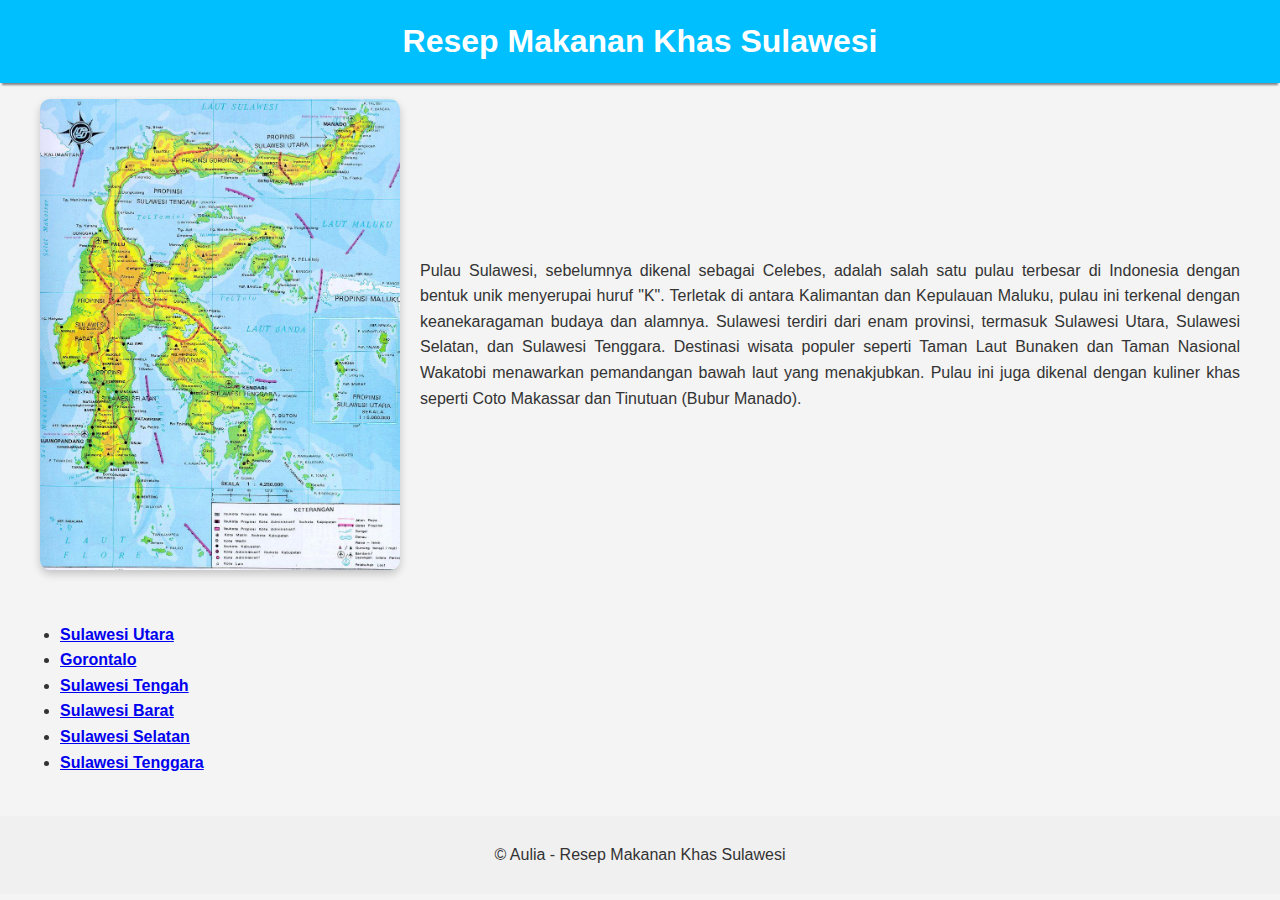
<file: index.html>
<!DOCTYPE html>
<html lang="en">
<head>
  <meta charset="UTF-8">
  <meta name="viewport" content="width=device-width, initial-scale=1.0">
  <title>Resep Makanan Khas Sulawesi</title>
  <link rel="stylesheet" href="style.css">
</head>
<body>
  <header>
    <h1>Resep Makanan Khas Sulawesi</h1>
  </header>

  <figure>
    <div style="display: flex; align-items: center;">
      <img src="Peta_Sulawesi.jpg" alt="Peta Sulawesi" width="30%" height="30%">
      <div class="description">
        <p>Pulau Sulawesi, sebelumnya dikenal sebagai Celebes, adalah salah satu pulau terbesar di Indonesia dengan bentuk unik menyerupai huruf "K". Terletak di antara Kalimantan dan Kepulauan Maluku, pulau ini terkenal dengan keanekaragaman budaya dan alamnya. Sulawesi terdiri dari enam provinsi, termasuk Sulawesi Utara, Sulawesi Selatan, dan Sulawesi Tenggara. Destinasi wisata populer seperti Taman Laut Bunaken dan Taman Nasional Wakatobi menawarkan pemandangan bawah laut yang menakjubkan. Pulau ini juga dikenal dengan kuliner khas seperti Coto Makassar dan Tinutuan (Bubur Manado).</p>
      </div>
  </figure>

  <main>
    <ul>
      <b>
        <li><a href="Sulawesi Utara.html">Sulawesi Utara</a></li>
        <li><a href="Gorontalo.html">Gorontalo</a></li>
        <li><a href="Sulawesi Tengah.html">Sulawesi Tengah</a></li>
        <li><a href="Sulawesi Barat.html">Sulawesi Barat</a></li>
        <li><a href="Sulawesi Selatan.html">Sulawesi Selatan</a></li>
        <li><a href="Sulawesi Tenggara.html">Sulawesi Tenggara</a></li>
      </b>
    </ul>
  </main>

  <footer>
    <p>&copy; Aulia - Resep Makanan Khas Sulawesi</p>
  </footer>
</body>
</html>
</file>
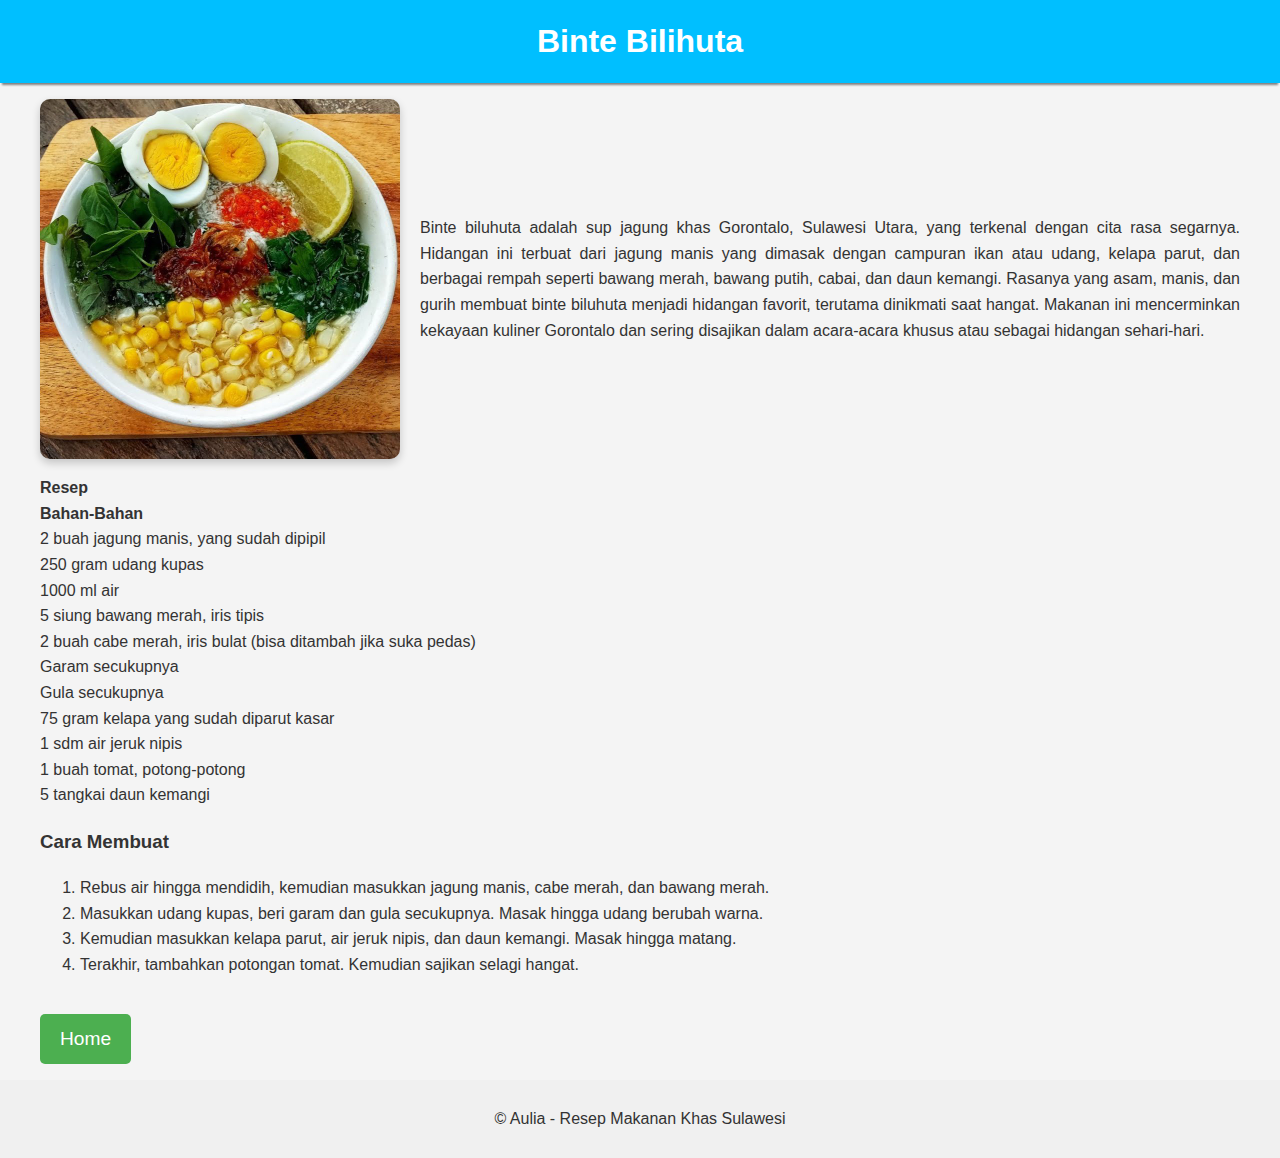
<file: Binte Bilihuta.html>
<!DOCTYPE html>
<html lang="en">
<head>
  <meta charset="UTF-8">
  <meta name="viewport" content="width=device-width, initial-scale=1.0">
  <title>Binte Bilihuta</title>
  <link rel="stylesheet" href="style.css">
</head>
<body>
  <header>
    <h1>Binte Bilihuta</h1>
  </header>
  <figure>
    <div style="display: flex; align-items: center;">
      <img src="Binte Bilihuta.jpg" width="30%" height="30%">
      <div class="description">
        <p>Binte biluhuta adalah sup jagung khas Gorontalo, Sulawesi Utara, yang terkenal dengan cita rasa segarnya. Hidangan ini terbuat dari jagung manis yang dimasak dengan campuran ikan atau udang, kelapa parut, dan berbagai rempah seperti bawang merah, bawang putih, cabai, dan daun kemangi. Rasanya yang asam, manis, dan gurih membuat binte biluhuta menjadi hidangan favorit, terutama dinikmati saat hangat. Makanan ini mencerminkan kekayaan kuliner Gorontalo dan sering disajikan dalam acara-acara khusus atau sebagai hidangan sehari-hari.</p>
      </div>
    </div>
  </figure>
  <figure>
    <b>Resep</b>
    <br>
    <b>Bahan-Bahan</b>
    <br>
    2 buah jagung manis, yang sudah dipipil
    <br>
    250 gram udang kupas
    <br>
    1000 ml air
    <br>
    5 siung bawang merah, iris tipis
    <br>
    2 buah cabe merah, iris bulat (bisa ditambah jika suka pedas)
    <br>
    Garam secukupnya
    <br>
    Gula secukupnya
    <br>
    75 gram kelapa yang sudah diparut kasar
    <br>
    1 sdm air jeruk nipis
    <br>
    1 buah tomat, potong-potong
    <br>
    5 tangkai daun kemangi
    <br>
    <h3>Cara Membuat</h3>
    <ol type="1">
      <div class="description">
        <li>Rebus air hingga mendidih, kemudian masukkan jagung manis, cabe merah, dan bawang merah.</li>
        <li>Masukkan udang kupas, beri garam dan gula secukupnya. Masak hingga udang berubah warna.</li>
        <li>Kemudian masukkan kelapa parut, air jeruk nipis, dan daun kemangi. Masak hingga matang.</li>
        <li>Terakhir, tambahkan potongan tomat. Kemudian sajikan selagi hangat.</li>
      </div>
    </ol>
      <a class="link-button" href="Index.html">Home</a>
</figure>
  <footer>
    <p>&copy; Aulia - Resep Makanan Khas Sulawesi</p>
  </footer>
</body>
</html>
</file>
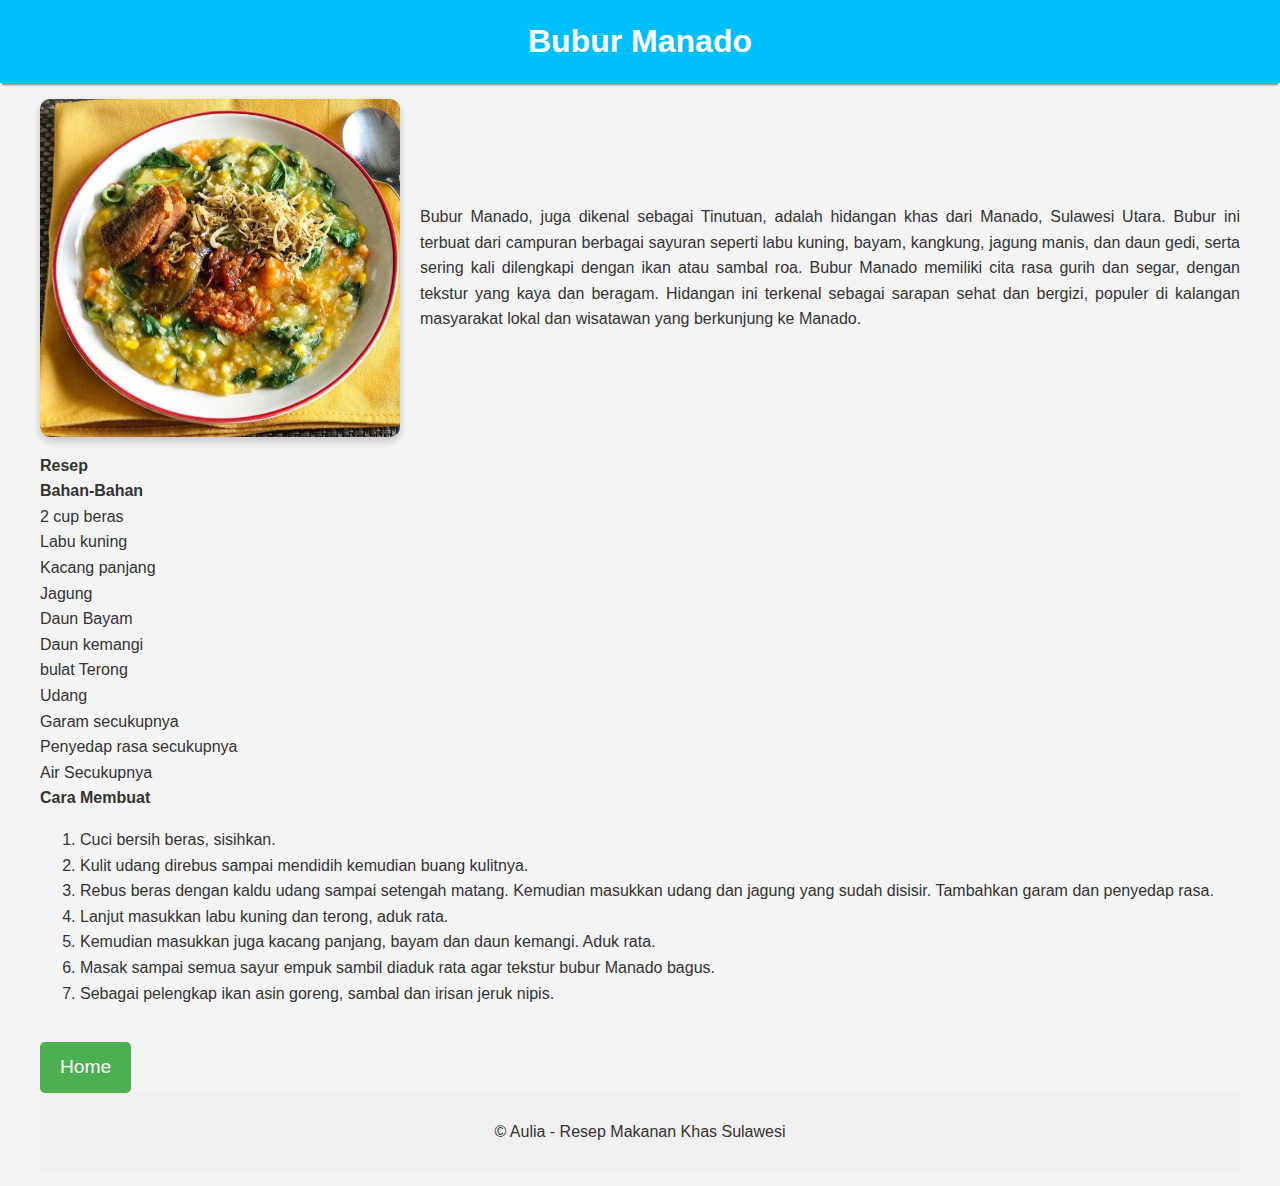
<file: Bubur manado.html>
<!DOCTYPE html>
<html lang="en">
<head>
  <meta charset="UTF-8">
  <meta name="viewport" content="width=device-width, initial-scale=1.0">
  <title>Bubur Manado</title>
  <link rel="stylesheet" href="style.css">
</head>
<body>
  <header>
    <h1>Bubur Manado</h1>
  </header>
  <figure>
    <div style="display: flex; align-items: center;">
      <img src="Bubur Manado.jpeg" width="30%" height="30%">
      <div class="description">
        <p>Bubur Manado, juga dikenal sebagai Tinutuan, adalah hidangan khas dari Manado, Sulawesi Utara. Bubur ini terbuat dari campuran berbagai sayuran seperti labu kuning, bayam, kangkung, jagung manis, dan daun gedi, serta sering kali dilengkapi dengan ikan atau sambal roa. Bubur Manado memiliki cita rasa gurih dan segar, dengan tekstur yang kaya dan beragam. Hidangan ini terkenal sebagai sarapan sehat dan bergizi, populer di kalangan masyarakat lokal dan wisatawan yang berkunjung ke Manado.</p>
      </div>
    </div>
  </figure>
  <figure>
    <b> Resep <br>
    Bahan-Bahan </b> <br>
    2 cup beras <br>
    Labu kuning <br>
    Kacang panjang <br>
    Jagung <br>
    Daun Bayam <br>
    Daun kemangi <br>
    bulat Terong <br>
    Udang <br>
    Garam secukupnya <br>
    Penyedap rasa secukupnya <br>
    Air Secukupnya <br>
    <b> Cara Membuat </b>
    <ol type="1">
      <div class="description">
        <li> Cuci bersih beras, sisihkan. </li> 
        <li> Kulit udang direbus sampai mendidih kemudian buang kulitnya.  </li>
        <li> Rebus beras dengan kaldu udang sampai setengah matang. Kemudian masukkan udang dan jagung yang sudah disisir. Tambahkan garam dan penyedap rasa. </li>
        <li> Lanjut masukkan labu kuning dan terong, aduk rata. </li>
        <li> Kemudian masukkan juga kacang panjang, bayam dan daun kemangi. Aduk rata. </li>
        <li> Masak sampai semua sayur empuk sambil diaduk rata agar tekstur bubur Manado bagus. </li>
        <li> Sebagai pelengkap ikan asin goreng, sambal dan irisan jeruk nipis. </li>
      </div>
    </ol>
    <div>
      <a class="link-button" href="Index.html"> Home </a>
      <footer>
        <p>&copy; Aulia - Resep Makanan Khas Sulawesi</p>
      </footer>
    </div>
  </figure>
</body>
</html>
</file>
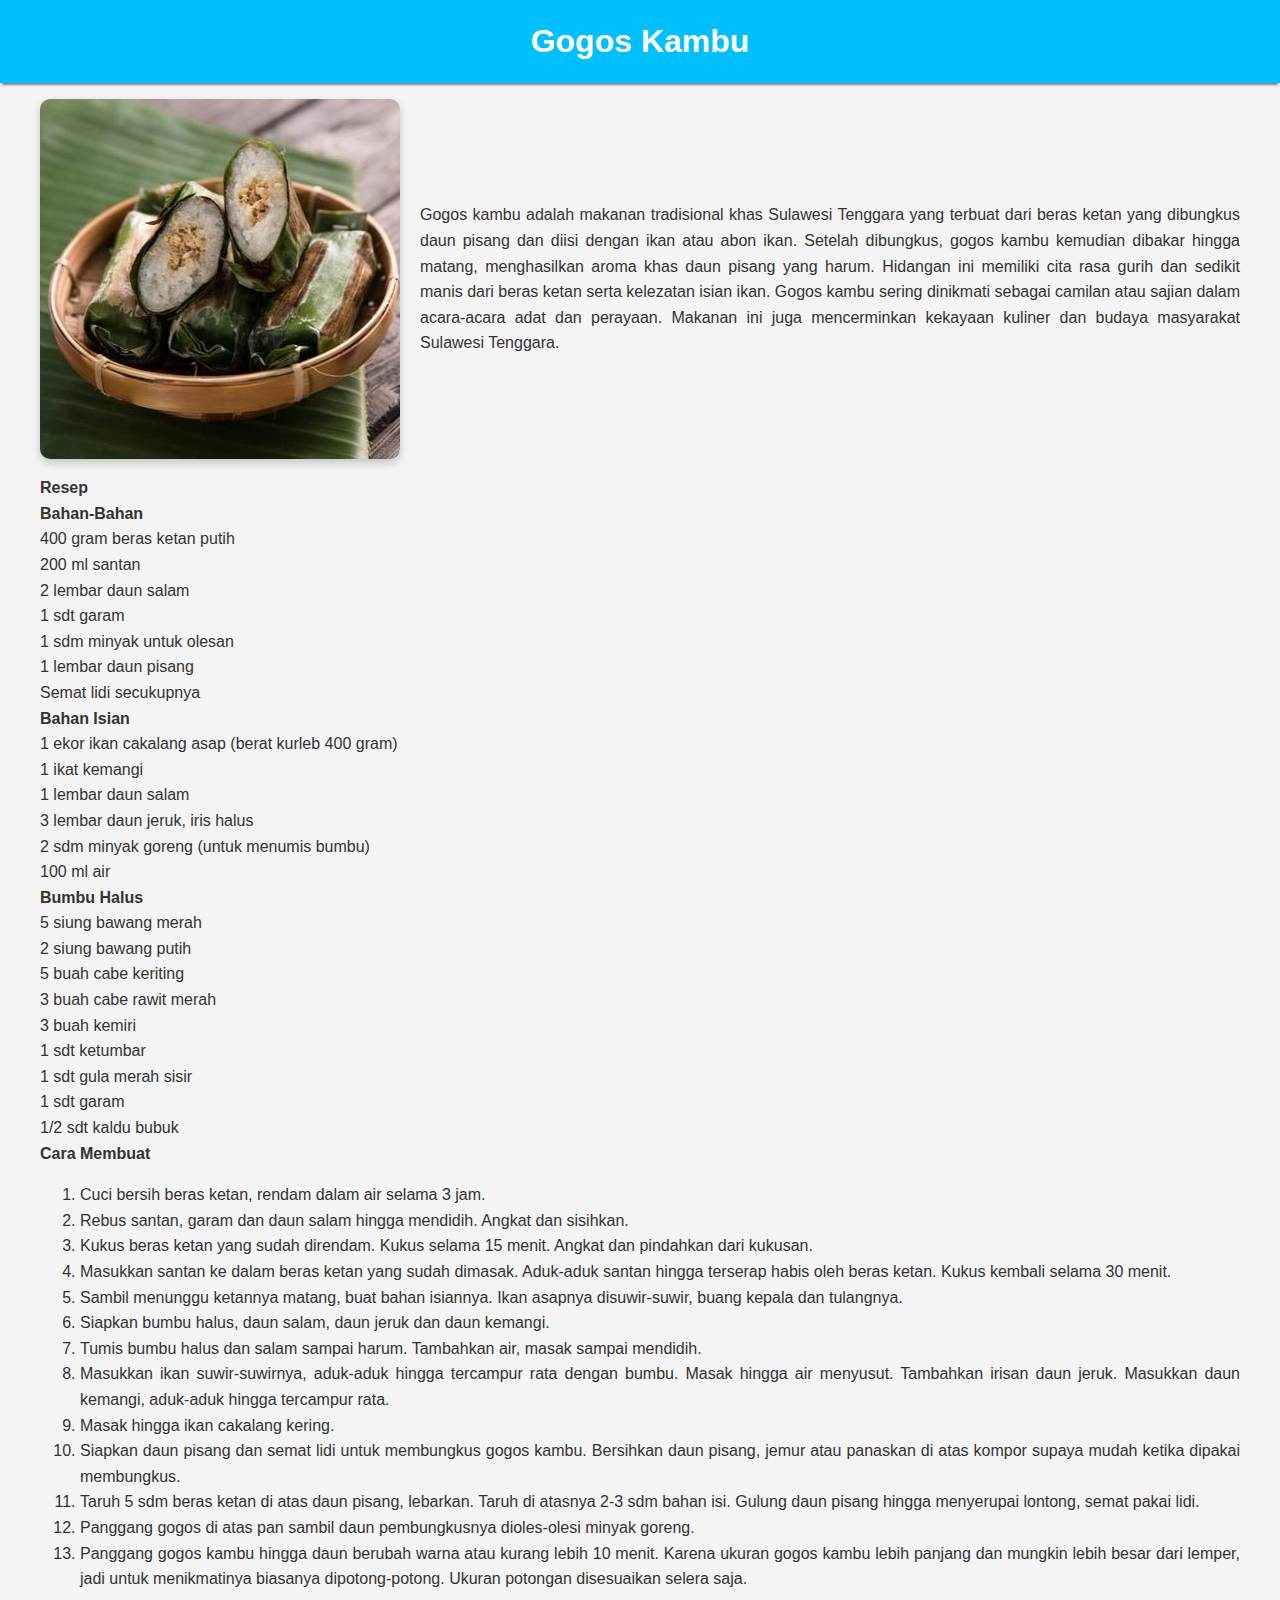
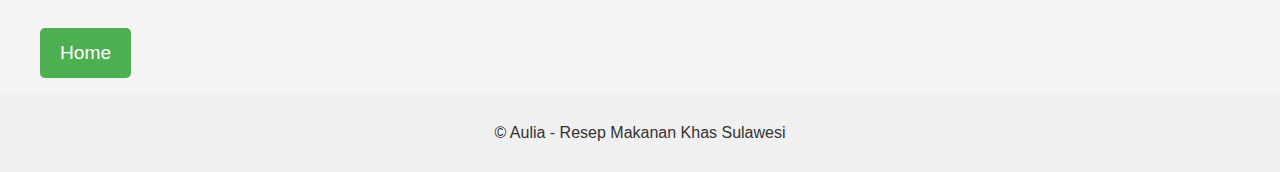
<file: Gogos Kambu.html>
<!DOCTYPE html>
<html lang="en">
<head>
  <meta charset="UTF-8">
  <meta name="viewport" content="width=device-width, initial-scale=1.0">
  <title>Gogos Kambu</title>
  <link rel="stylesheet" href="style.css">
</head>
<body>
  <header>
    <h1>Gogos Kambu</h1>
  </header>
  <figure>
    <div style="display: flex; align-items: center;">
      <img src="Gogos Kambu.jpg" width="30%" height="30%">
      <div class="description">
        <p>Gogos kambu adalah makanan tradisional khas Sulawesi Tenggara yang terbuat dari beras ketan yang dibungkus daun pisang dan diisi dengan ikan atau abon ikan. Setelah dibungkus, gogos kambu kemudian dibakar hingga matang, menghasilkan aroma khas daun pisang yang harum. Hidangan ini memiliki cita rasa gurih dan sedikit manis dari beras ketan serta kelezatan isian ikan. Gogos kambu sering dinikmati sebagai camilan atau sajian dalam acara-acara adat dan perayaan. Makanan ini juga mencerminkan kekayaan kuliner dan budaya masyarakat Sulawesi Tenggara.</p>
      </div>
    </div>
  </figure>
  <figure>
    <b>Resep<br>
    Bahan-Bahan</b><br>
    400 gram beras ketan putih<br>
    200 ml santan<br>
    2 lembar daun salam<br>
    1 sdt garam<br>
    1 sdm minyak untuk olesan<br>
    1 lembar daun pisang<br>
    Semat lidi secukupnya<br>
    <b>Bahan Isian</b><br>
    1 ekor ikan cakalang asap (berat kurleb 400 gram)<br>
    1 ikat kemangi<br>
    1 lembar daun salam<br>
    3 lembar daun jeruk, iris halus<br>
    2 sdm minyak goreng (untuk menumis bumbu)<br>
    100 ml air<br>
    <b>Bumbu Halus</b><br>
    5 siung bawang merah<br>
    2 siung bawang putih<br>
    5 buah cabe keriting<br>
    3 buah cabe rawit merah<br>
    3 buah kemiri<br>
    1 sdt ketumbar<br>
    1 sdt gula merah sisir<br>
    1 sdt garam<br>
    1/2 sdt kaldu bubuk<br>
    <b>Cara Membuat</b>
    <ol type="1">
      <div class="description">
        <li>Cuci bersih beras ketan, rendam dalam air selama 3 jam.</li>
        <li>Rebus santan, garam dan daun salam hingga mendidih. Angkat dan sisihkan.</li>
        <li>Kukus beras ketan yang sudah direndam. Kukus selama 15 menit. Angkat dan pindahkan dari kukusan.</li>
        <li>Masukkan santan ke dalam beras ketan yang sudah dimasak. Aduk-aduk santan hingga terserap habis oleh beras ketan. Kukus kembali selama 30 menit.</li>
        <li>Sambil menunggu ketannya matang, buat bahan isiannya. Ikan asapnya disuwir-suwir, buang kepala dan tulangnya.</li>
        <li>Siapkan bumbu halus, daun salam, daun jeruk dan daun kemangi.</li>
        <li>Tumis bumbu halus dan salam sampai harum. Tambahkan air, masak sampai mendidih.</li>
        <li>Masukkan ikan suwir-suwirnya, aduk-aduk hingga tercampur rata dengan bumbu. Masak hingga air menyusut. Tambahkan irisan daun jeruk. Masukkan daun kemangi, aduk-aduk hingga tercampur rata.</li>
        <li>Masak hingga ikan cakalang kering.</li>
        <li>Siapkan daun pisang dan semat lidi untuk membungkus gogos kambu. Bersihkan daun pisang, jemur atau panaskan di atas kompor supaya mudah ketika dipakai membungkus.</li>
        <li>Taruh 5 sdm beras ketan di atas daun pisang, lebarkan. Taruh di atasnya 2-3 sdm bahan isi. Gulung daun pisang hingga menyerupai lontong, semat pakai lidi.</li>
        <li>Panggang gogos di atas pan sambil daun pembungkusnya dioles-olesi minyak goreng.</li>
        <li>Panggang gogos kambu hingga daun berubah warna atau kurang lebih 10 menit. Karena ukuran gogos kambu lebih panjang dan mungkin lebih besar dari lemper, jadi untuk menikmatinya biasanya dipotong-potong. Ukuran potongan disesuaikan selera saja.</li>
      </div>
    </ol>
    <div>
      </figure>
      <figure>
      <a class="link-button" href="Index.html">Home</a>
      </figure>
      <footer>
        <p>&copy; Aulia - Resep Makanan Khas Sulawesi</p>
      </footer>
</body>
</html>
</file>
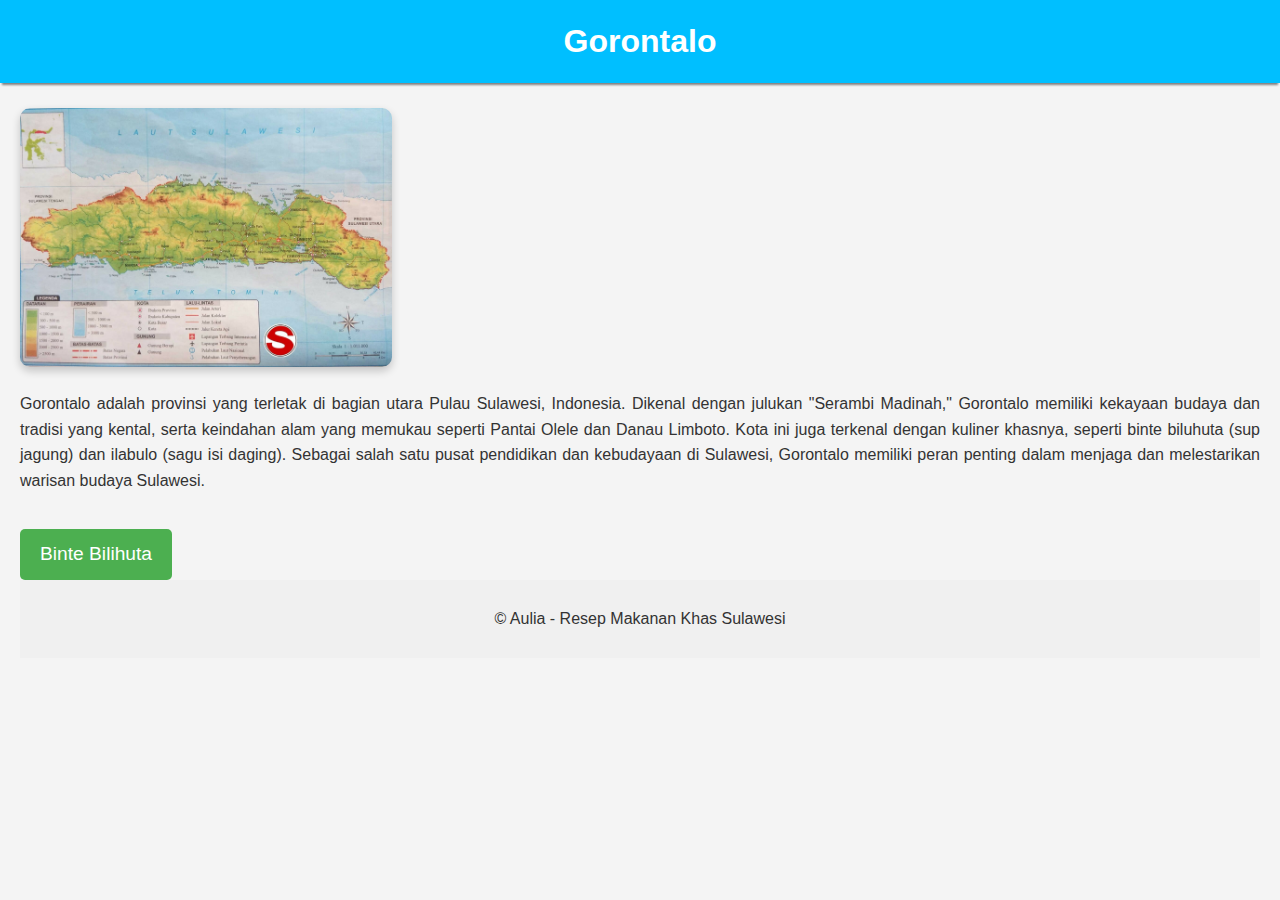
<file: Gorontalo.html>
<!DOCTYPE html>
<html lang="en">
<head>
  <meta charset="UTF-8">
  <meta name="viewport" content="width=device-width, initial-scale=1.0">
  <title>Gorontalo</title>
  <link rel="stylesheet" href="style.css">
</head>
<body>
  <header>
    <h1>Gorontalo</h1>
  </header>
  <main>
    <div class="content">
      <img src="Peta Gorontalo.jpg" width="30%" height="30%">
       <div class="description">
        <p>Gorontalo adalah provinsi yang terletak di bagian utara Pulau Sulawesi, Indonesia. Dikenal dengan julukan "Serambi Madinah," Gorontalo memiliki kekayaan budaya dan tradisi yang kental, serta keindahan alam yang memukau seperti Pantai Olele dan Danau Limboto. Kota ini juga terkenal dengan kuliner khasnya, seperti binte biluhuta (sup jagung) dan ilabulo (sagu isi daging). Sebagai salah satu pusat pendidikan dan kebudayaan di Sulawesi, Gorontalo memiliki peran penting dalam menjaga dan melestarikan warisan budaya Sulawesi.</p>
        <a class="link-button" href="Binte Bilihuta.html"> Binte Bilihuta</a>
      </div>
    <footer>
    <p>&copy; Aulia - Resep Makanan Khas Sulawesi</p>
  </footer>
  </main>
</body>
</html>
</file>
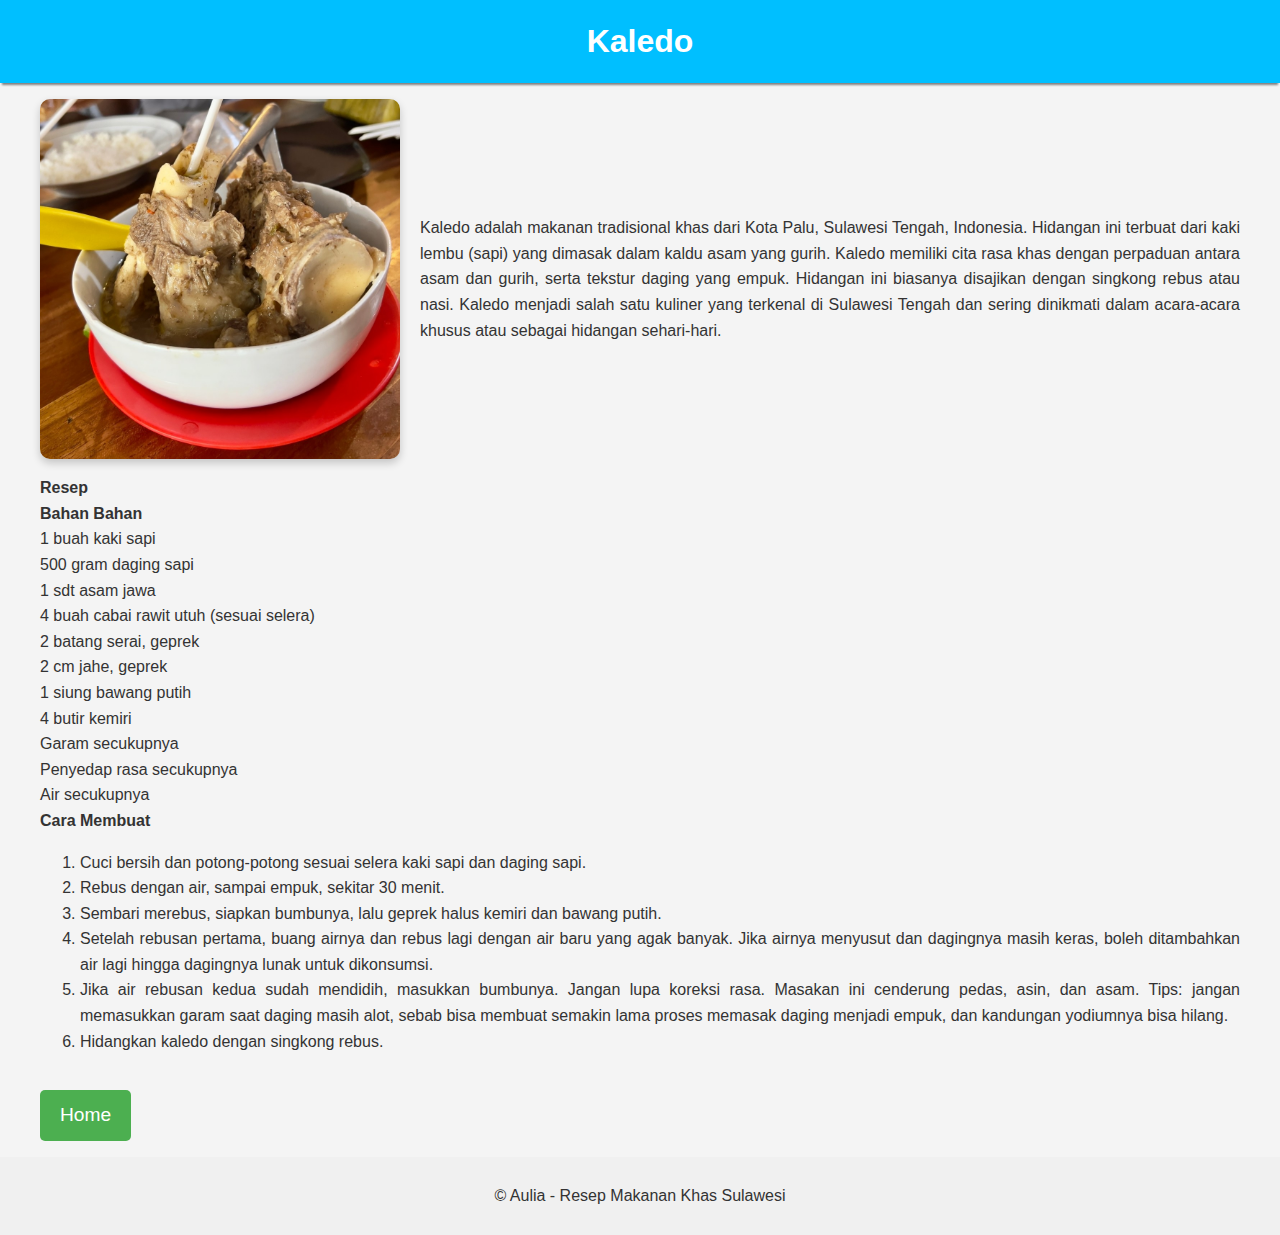
<file: Kaledo.html>
<!DOCTYPE html>
<html lang="en">
<head>
  <meta charset="UTF-8">
  <meta name="viewport" content="width=device-width, initial-scale=1.0">
  <title>Kaledo</title>
  <link rel="stylesheet" href="style.css">
</head>
<body>
  <header>
    <h1>Kaledo</h1>
  </header>
  <figure>
    <div style="display: flex; align-items: center;">
      <img src="Kaledo.jpg" width="30%" height="30%">
      <div class="description">
        <p>Kaledo adalah makanan tradisional khas dari Kota Palu, Sulawesi Tengah, Indonesia. Hidangan ini terbuat dari kaki lembu (sapi) yang dimasak dalam kaldu asam yang gurih. Kaledo memiliki cita rasa khas dengan perpaduan antara asam dan gurih, serta tekstur daging yang empuk. Hidangan ini biasanya disajikan dengan singkong rebus atau nasi. Kaledo menjadi salah satu kuliner yang terkenal di Sulawesi Tengah dan sering dinikmati dalam acara-acara khusus atau sebagai hidangan sehari-hari.</p>
      </div>
    </div>
  </figure>
  <figure>
    <b>Resep</b><br>
    <b>Bahan Bahan</b><br>
    1 buah kaki sapi<br>
    500 gram daging sapi<br>
    1 sdt asam jawa<br>
    4 buah cabai rawit utuh (sesuai selera)<br>
    2 batang serai, geprek<br>
    2 cm jahe, geprek<br>
    1 siung bawang putih<br>
    4 butir kemiri<br>
    Garam secukupnya<br>
    Penyedap rasa secukupnya<br>
    Air secukupnya<br>
    <b>Cara Membuat</b><br>
    <ol type="1">
      <div class="description">
        <li>Cuci bersih dan potong-potong sesuai selera kaki sapi dan daging sapi.</li>
        <li>Rebus dengan air, sampai empuk, sekitar 30 menit.</li>
        <li>Sembari merebus, siapkan bumbunya, lalu geprek halus kemiri dan bawang putih.</li>
        <li>Setelah rebusan pertama, buang airnya dan rebus lagi dengan air baru yang agak banyak. Jika airnya menyusut dan dagingnya masih keras, boleh ditambahkan air lagi hingga dagingnya lunak untuk dikonsumsi.</li>
        <li>Jika air rebusan kedua sudah mendidih, masukkan bumbunya. Jangan lupa koreksi rasa. Masakan ini cenderung pedas, asin, dan asam. Tips: jangan memasukkan garam saat daging masih alot, sebab bisa membuat semakin lama proses memasak daging menjadi empuk, dan kandungan yodiumnya bisa hilang.</li>
        <li>Hidangkan kaledo dengan singkong rebus.</li>
      </div>
    </ol>
    <a class="link-button" href="Index.html">Home</a>
</figure>
     <footer>
    <p>&copy; Aulia - Resep Makanan Khas Sulawesi</p>
  </footer>
</body>
</html>
</file>
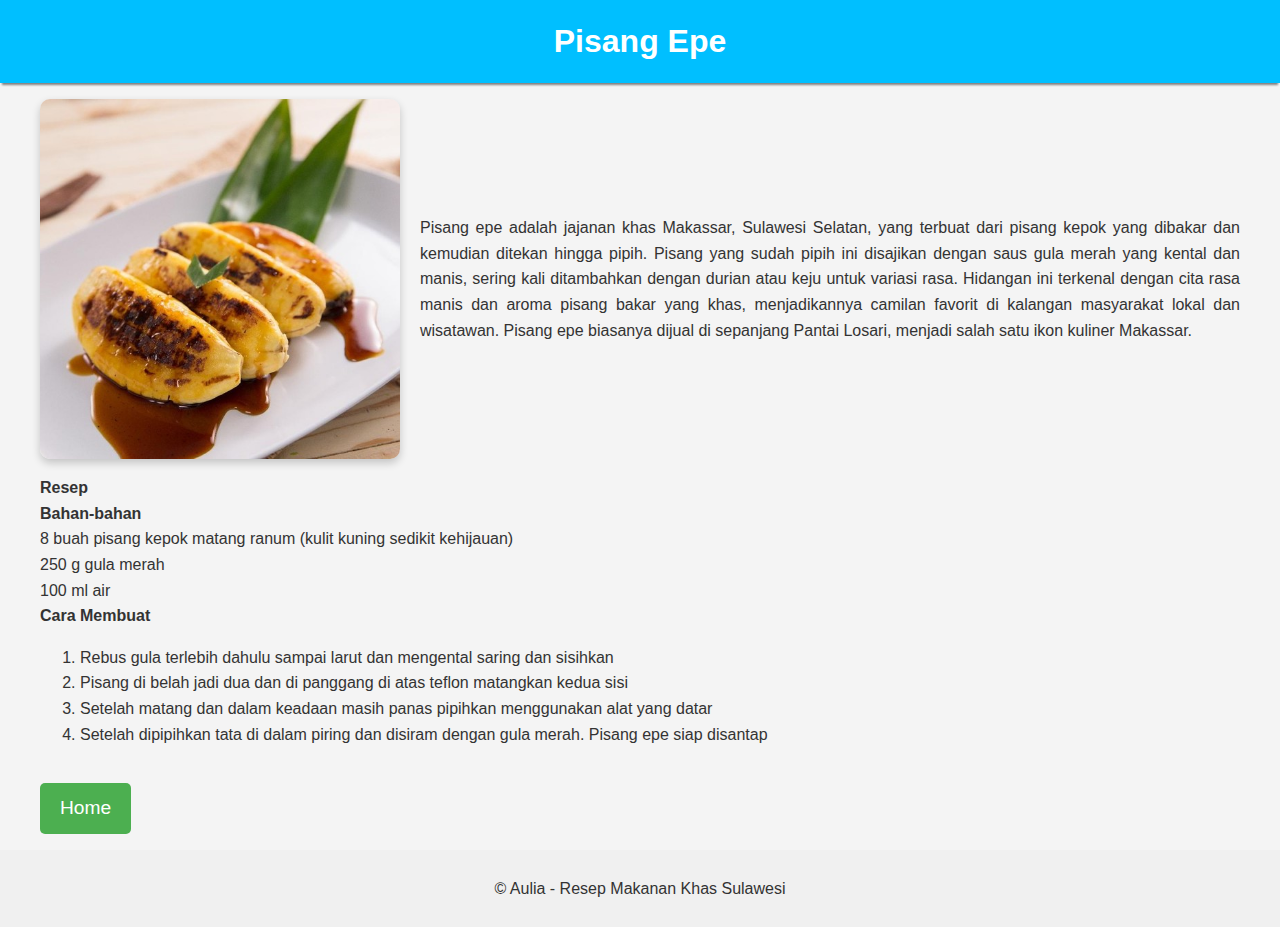
<file: Pisang Epe.html>
<!DOCTYPE html>
<html lang="en">
<head>
  <meta charset="UTF-8">
  <meta name="viewport" content="width=device-width, initial-scale=1.0">
  <title>Pisang Epe</title>
  <link rel="stylesheet" href="style.css">
</head>
<body>
  <header>
    <h1>Pisang Epe</h1>
  </header>
  <figure>
    <div style="display: flex; align-items: center;">
      <img src="Pisang Epe.jpeg" width="30%" height="30%">
      <div class="description">
        <p>Pisang epe adalah jajanan khas Makassar, Sulawesi Selatan, yang terbuat dari pisang kepok yang dibakar dan kemudian ditekan hingga pipih. Pisang yang sudah pipih ini disajikan dengan saus gula merah yang kental dan manis, sering kali ditambahkan dengan durian atau keju untuk variasi rasa. Hidangan ini terkenal dengan cita rasa manis dan aroma pisang bakar yang khas, menjadikannya camilan favorit di kalangan masyarakat lokal dan wisatawan. Pisang epe biasanya dijual di sepanjang Pantai Losari, menjadi salah satu ikon kuliner Makassar.</p>
      </div>
    </div>
  </figure>
  <figure>
    <b>Resep<br>Bahan-bahan</b><br>
    8 buah pisang kepok matang ranum (kulit kuning sedikit kehijauan)<br>
    250 g gula merah<br>
    100 ml air<br>
    <b>Cara Membuat</b>
    <ol type="1">
      <div class="description">
        <li>Rebus gula terlebih dahulu sampai larut dan mengental saring dan sisihkan</li>
        <li>Pisang di belah jadi dua dan di panggang di atas teflon matangkan kedua sisi</li>
        <li>Setelah matang dan dalam keadaan masih panas pipihkan menggunakan alat yang datar</li>
        <li>Setelah dipipihkan tata di dalam piring dan disiram dengan gula merah. Pisang epe siap disantap</li>
      </div>
    </ol>
  <a class="link-button" href="Index.html">Home</a>
</figure>
  <footer>
    <p>&copy; Aulia - Resep Makanan Khas Sulawesi</p>
  </footer>
</body>
</html>
</file>
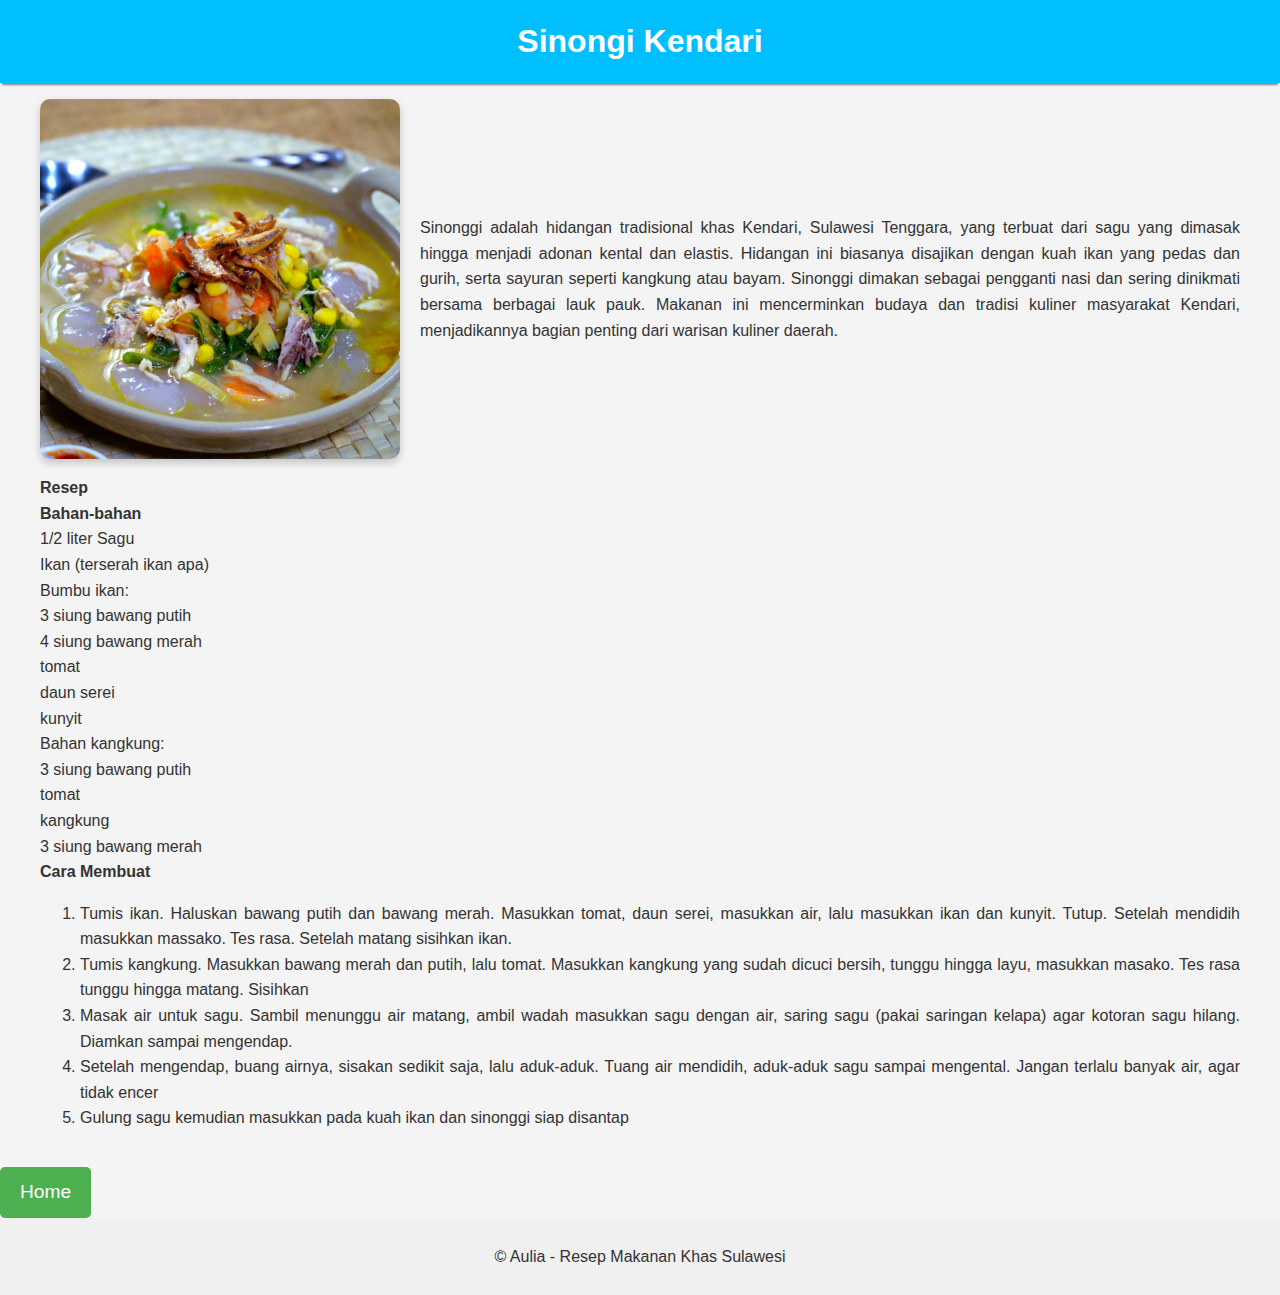
<file: Sinongi Kendari.html>
<!DOCTYPE html>
<html lang="en">
<head>
  <meta charset="UTF-8">
  <meta name="viewport" content="width=device-width, initial-scale=1.0">
  <title>Sinongi Kendari</title>
  <link rel="stylesheet" href="style.css">
</head>
<body>
  <header>
    <h1>Sinongi Kendari</h1>
  </header>
  <figure>
    <div style="display: flex; align-items: center;">
      <img src="Sinonggi Kendari.jpg" width="30%" height="30%">
      <div class="description">
        <p>Sinonggi adalah hidangan tradisional khas Kendari, Sulawesi Tenggara, yang terbuat dari sagu yang dimasak hingga menjadi adonan kental dan elastis. Hidangan ini biasanya disajikan dengan kuah ikan yang pedas dan gurih, serta sayuran seperti kangkung atau bayam. Sinonggi dimakan sebagai pengganti nasi dan sering dinikmati bersama berbagai lauk pauk. Makanan ini mencerminkan budaya dan tradisi kuliner masyarakat Kendari, menjadikannya bagian penting dari warisan kuliner daerah.</p>
      </div>
    </div>
  </figure>
  <figure>
    <b> Resep <br>
    Bahan-bahan </b> <br>
    1/2 liter Sagu <br>
    Ikan (terserah ikan apa) <br>
    Bumbu ikan: <br>
    3 siung bawang putih <br>
    4 siung bawang merah <br>
    tomat <br>
    daun serei <br>
    kunyit <br>
    Bahan kangkung: <br>
    3 siung bawang putih <br>
    tomat <br>
    kangkung <br>
    3 siung bawang merah <br>
    <b> Cara Membuat </b><br>
    <ol type="1">
      <div class="description">
        <li> Tumis ikan. Haluskan bawang putih dan bawang merah. Masukkan tomat, daun serei, masukkan air, lalu masukkan ikan dan kunyit. Tutup. Setelah mendidih masukkan massako. Tes rasa. Setelah matang sisihkan ikan. </li> 
        <li> Tumis kangkung. Masukkan bawang merah dan putih, lalu tomat. Masukkan kangkung yang sudah dicuci bersih, tunggu hingga layu, masukkan masako. Tes rasa tunggu hingga matang. Sisihkan </li> 
        <li> Masak air untuk sagu. Sambil menunggu air matang, ambil wadah masukkan sagu dengan air, saring sagu (pakai saringan kelapa) agar kotoran sagu hilang. Diamkan sampai mengendap. </li> 
        <li> Setelah mengendap, buang airnya, sisakan sedikit saja, lalu aduk-aduk. Tuang air mendidih, aduk-aduk sagu sampai mengental. Jangan terlalu banyak air, agar tidak encer </li> 
        <li> Gulung sagu kemudian masukkan pada kuah ikan dan sinonggi siap disantap </li> 
      </div>
    </ol>
  </figure>
  <a class="link-button" href="Index.html"> Home </a>
  <footer>
    <p>&copy; Aulia - Resep Makanan Khas Sulawesi</p>
  </footer>
</body>
</html>
</file>
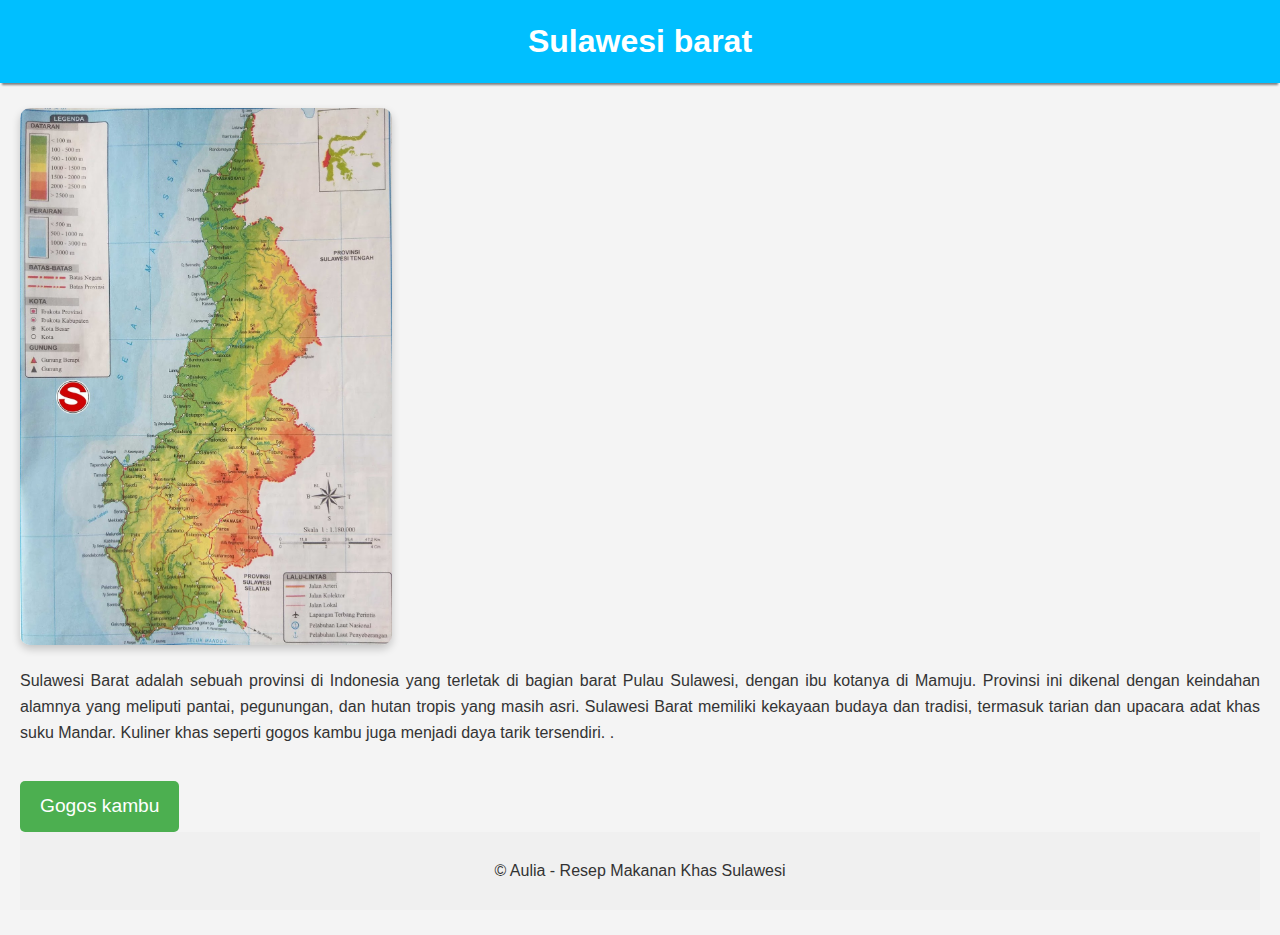
<file: Sulawesi barat.html>
<!DOCTYPE html>
<html lang="en">
<head>
  <meta charset="UTF-8">
  <meta name="viewport" content="width=device-width, initial-scale=1.0">
  <title>Sulawesi barat</title>
  <link rel="stylesheet" href="style.css">
</head>
<body>
  <header>
    <h1>Sulawesi barat</h1>
  </header>
  <main>
    <div class="content">
      <img src="Peta Sulawesi Barat.jpg" width="30%" height="30%">
       <div class="description">
        <p>Sulawesi Barat adalah sebuah provinsi di Indonesia yang terletak di bagian barat Pulau Sulawesi, dengan ibu kotanya di Mamuju. Provinsi ini dikenal dengan keindahan alamnya yang meliputi pantai, pegunungan, dan hutan tropis yang masih asri. Sulawesi Barat memiliki kekayaan budaya dan tradisi, termasuk tarian dan upacara adat khas suku Mandar. Kuliner khas seperti gogos kambu juga menjadi daya tarik tersendiri. .</p>
        <a class="link-button" href="Gogos Kambu.html"> Gogos kambu</a>
      </div>
    <footer>
    <p>&copy; Aulia - Resep Makanan Khas Sulawesi</p>
   </footer>
  </main>
</body>
</html>
</file>
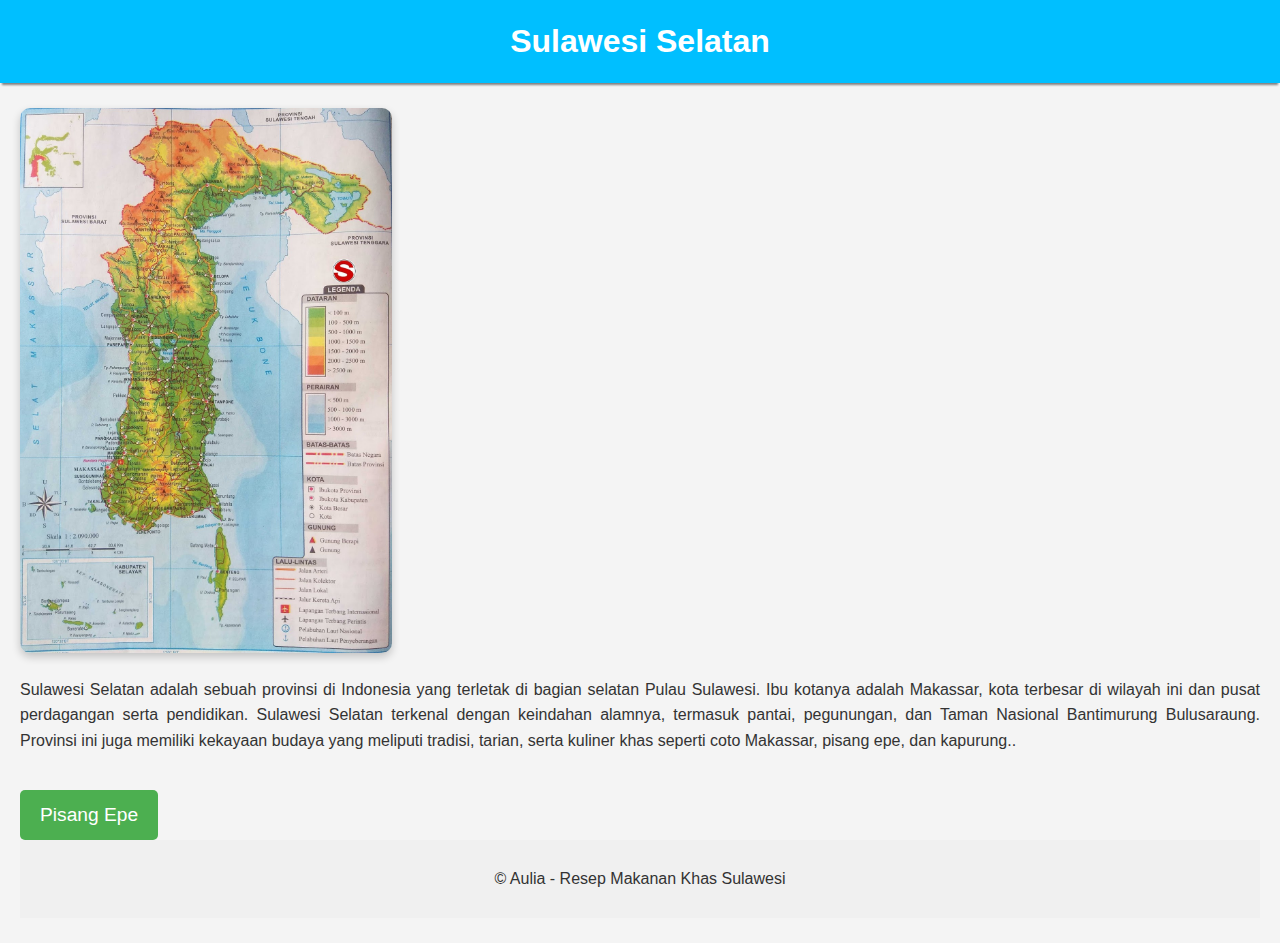
<file: Sulawesi Selatan.html>
<!DOCTYPE html>
<html lang="en">
<head>
  <meta charset="UTF-8">
  <meta name="viewport" content="width=device-width, initial-scale=1.0">
  <title>Sulawesi Selatan</title>
  <link rel="stylesheet" href="style.css">
</head>
<body>
  <header>
    <h1>Sulawesi Selatan</h1>
  </header>
  <main>
    <div class="content">
      <img src="Peta Sulawesi Selatan.jpg" width="30%" height="30%">
       <div class="description">
        <p>Sulawesi Selatan adalah sebuah provinsi di Indonesia yang terletak di bagian selatan Pulau Sulawesi. Ibu kotanya adalah Makassar, kota terbesar di wilayah ini dan pusat perdagangan serta pendidikan. Sulawesi Selatan terkenal dengan keindahan alamnya, termasuk pantai, pegunungan, dan Taman Nasional Bantimurung Bulusaraung. Provinsi ini juga memiliki kekayaan budaya yang meliputi tradisi, tarian, serta kuliner khas seperti coto Makassar, pisang epe, dan kapurung..</p>
        <a class="link-button" href="Pisang Epe.html"> Pisang Epe</a>
      </div>
     <footer>
    <p>&copy; Aulia - Resep Makanan Khas Sulawesi</p>
  </footer>
  </main>
</body>
</html>
</file>
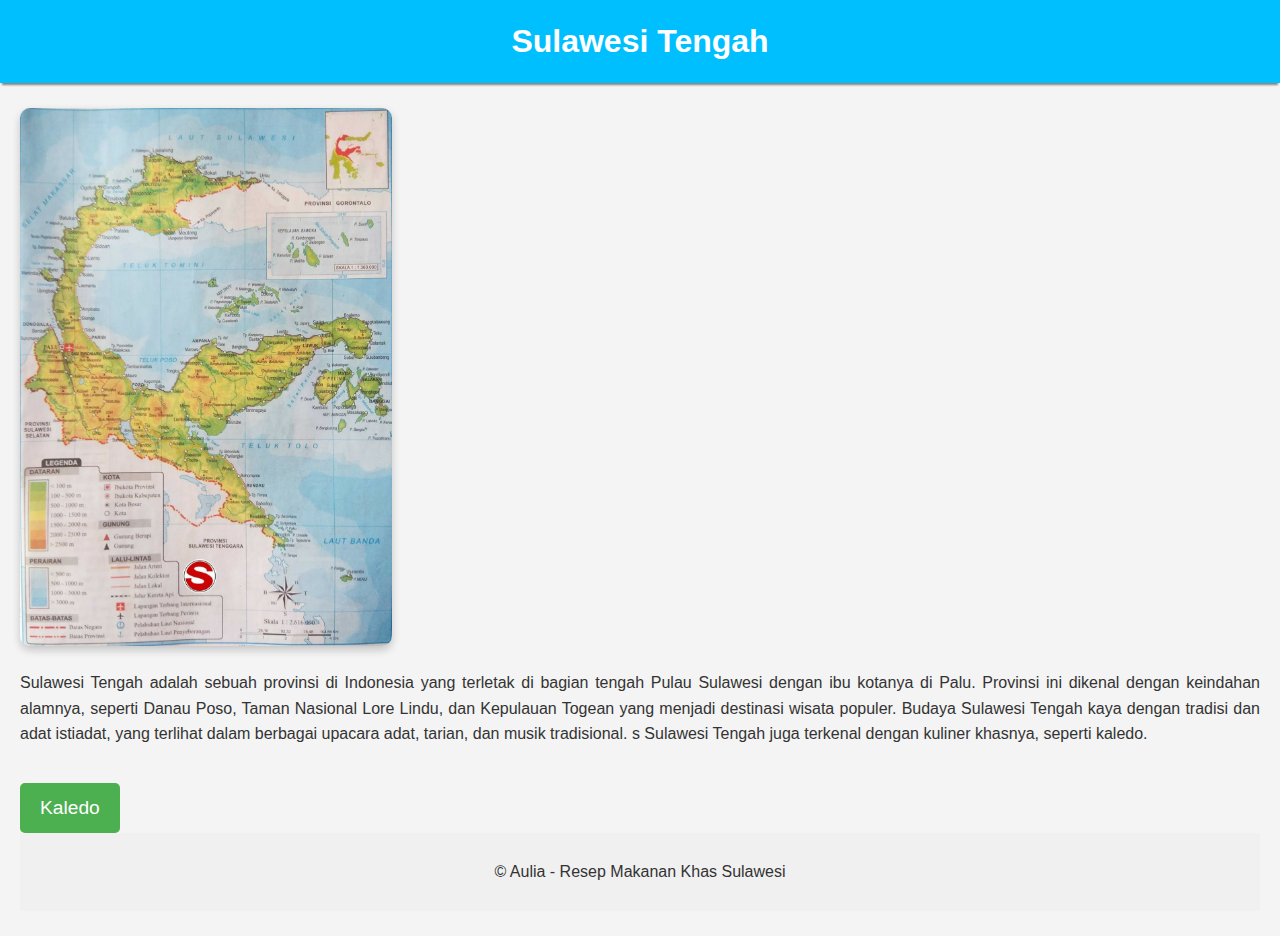
<file: Sulawesi Tengah.html>
<!DOCTYPE html>
<html lang="en">
<head>
  <meta charset="UTF-8">
  <meta name="viewport" content="width=device-width, initial-scale=1.0">
  <title>Sulawesi Tengah</title>
  <link rel="stylesheet" href="style.css">
</head>
<body>
  <header>
    <h1>Sulawesi Tengah</h1>
  </header>
  <main>
    <div class="content">
      <img src="Peta Sulawesi Tengah.jpg" width="30%" height="30%">       
       <div class="description">
        <p>Sulawesi Tengah adalah sebuah provinsi di Indonesia yang terletak di bagian tengah Pulau Sulawesi dengan ibu kotanya di Palu. Provinsi ini dikenal dengan keindahan alamnya, seperti Danau Poso, Taman Nasional Lore Lindu, dan Kepulauan Togean yang menjadi destinasi wisata populer. Budaya Sulawesi Tengah kaya dengan tradisi dan adat istiadat, yang terlihat dalam berbagai upacara adat, tarian, dan musik tradisional. s Sulawesi Tengah juga terkenal dengan kuliner khasnya, seperti kaledo.</p>
        <a class="link-button" href="Kaledo.html"> Kaledo</a>
      </div>
     <footer>
    <p>&copy; Aulia - Resep Makanan Khas Sulawesi</p>
  </footer>
  </main>
</body>
</html>
</file>
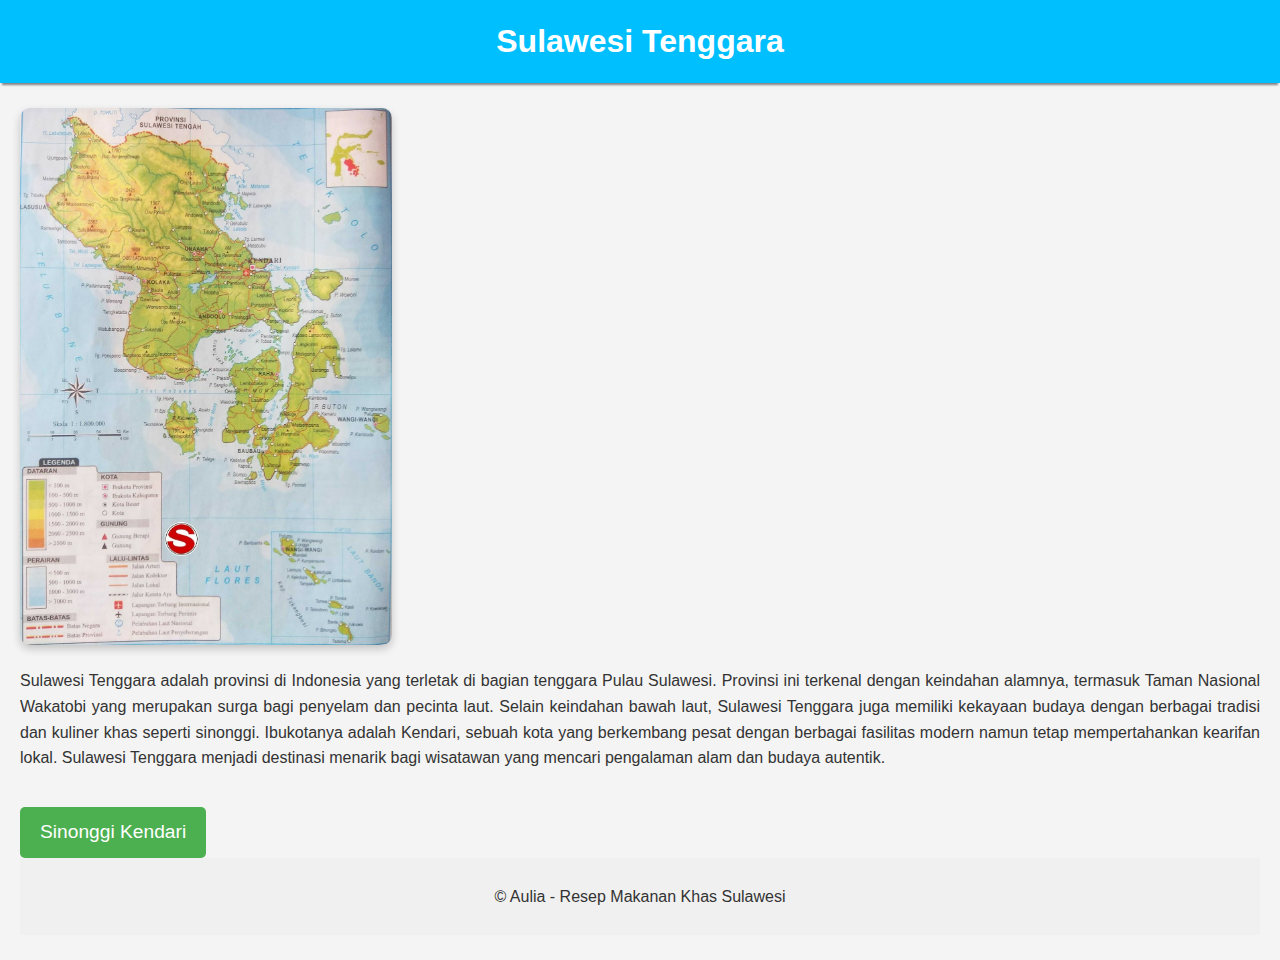
<file: Sulawesi Tenggara.html>
<!DOCTYPE html>
<html lang="en">
<head>
  <meta charset="UTF-8">
  <meta name="viewport" content="width=device-width, initial-scale=1.0">
  <title>Sulawesi Tenggara</title>
  <link rel="stylesheet" href="style.css">
</head>
<body>
  <header>
    <h1>Sulawesi Tenggara</h1>
  </header>
  <main>
    <div class="content">
      <img src="Peta Sulawesi Tenggara.jpg" width="30%" height="30%">       
       <div class="description">
        <p>Sulawesi Tenggara adalah provinsi di Indonesia yang terletak di bagian tenggara Pulau Sulawesi. Provinsi ini terkenal dengan keindahan alamnya, termasuk Taman Nasional Wakatobi yang merupakan surga bagi penyelam dan pecinta laut. Selain keindahan bawah laut, Sulawesi Tenggara juga memiliki kekayaan budaya dengan berbagai tradisi dan kuliner khas seperti sinonggi. Ibukotanya adalah Kendari, sebuah kota yang berkembang pesat dengan berbagai fasilitas modern namun tetap mempertahankan kearifan lokal. Sulawesi Tenggara menjadi destinasi menarik bagi wisatawan yang mencari pengalaman alam dan budaya autentik.</p>
        <a class="link-button" href="Sinongi Kendari.html"> Sinonggi Kendari</a>
      </div>
     <footer>
    <p>&copy; Aulia - Resep Makanan Khas Sulawesi</p>
  </footer>
  </main>
</body>
</html>
</file>
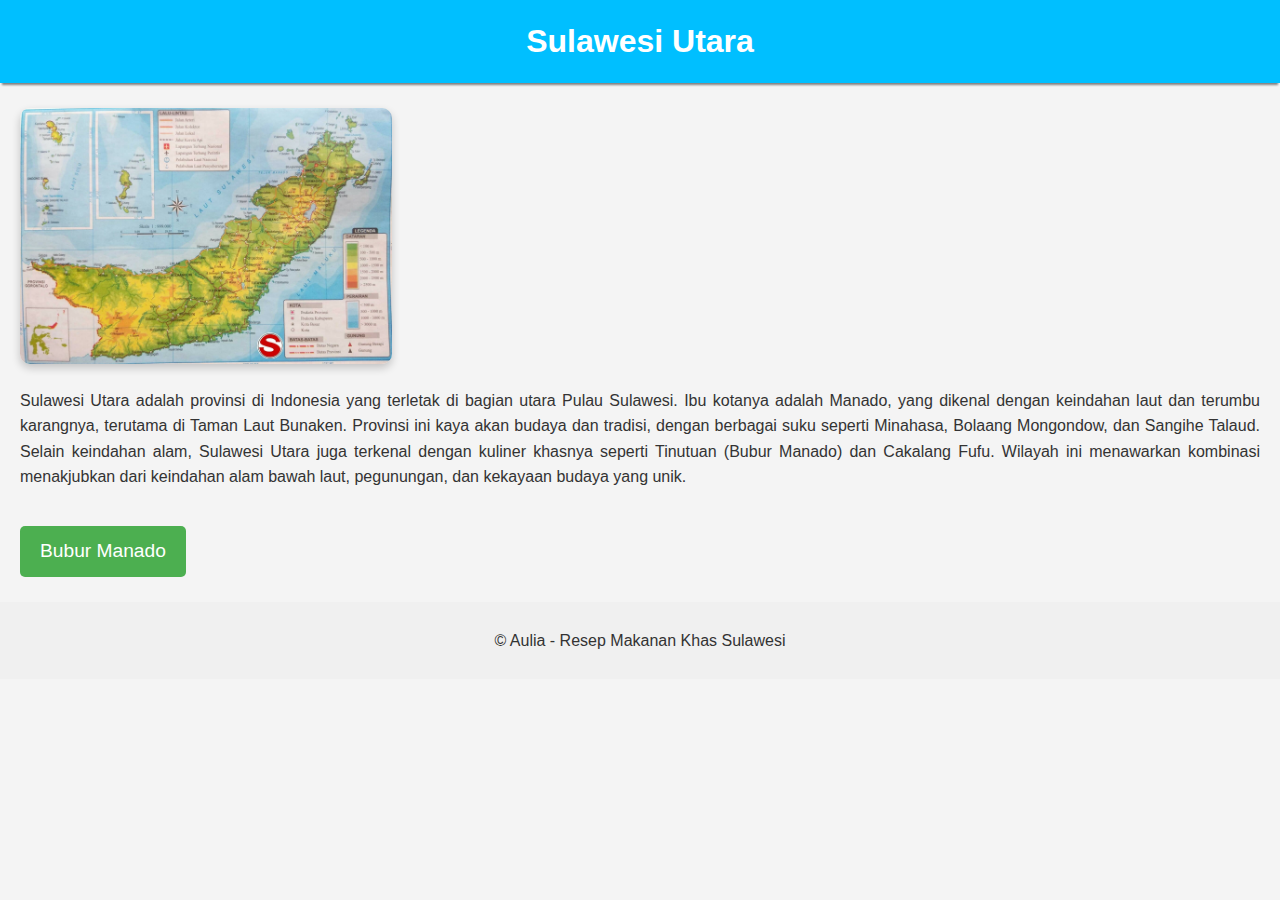
<file: Sulawesi Utara.html>
<!DOCTYPE html>
<html lang="en">
<head>
  <meta charset="UTF-8">
  <meta name="viewport" content="width=device-width, initial-scale=1.0">
  <title>Sulawesi Utara</title>
  <link rel="stylesheet" href="style.css">
</head>
<body>
  <header>
    <h1>Sulawesi Utara</h1>
  </header>
  <main>
    <div class="content">
      <img src="Peta Sulawesi Utara.jpg" width="30%" height="30%">
      <div class="description">
        <p>Sulawesi Utara adalah provinsi di Indonesia yang terletak di bagian utara Pulau Sulawesi. Ibu kotanya adalah Manado, yang dikenal dengan keindahan laut dan terumbu karangnya, terutama di Taman Laut Bunaken. Provinsi ini kaya akan budaya dan tradisi, dengan berbagai suku seperti Minahasa, Bolaang Mongondow, dan Sangihe Talaud. Selain keindahan alam, Sulawesi Utara juga terkenal dengan kuliner khasnya seperti Tinutuan (Bubur Manado) dan Cakalang Fufu. Wilayah ini menawarkan kombinasi menakjubkan dari keindahan alam bawah laut, pegunungan, dan kekayaan budaya yang unik.</p>
        <a class="link-button" href="Bubur Manado.html">Bubur Manado</a>
      </div>
  </main>
  <footer>
    <p>&copy; Aulia - Resep Makanan Khas Sulawesi</p>
  </footer>
</body>
</html>
</file>
<file: style.css>
body {
  font-family: 'Arial', sans-serif;
  line-height: 1.6;
  margin: 0;
  padding: 0;
  background-color: #f4f4f4;
  color: #333;
}

header {
  background: #00BFFF;
  color: white;
  padding: 1rem 0;
  text-align: center;
  box-shadow: 0 4px 2px -2px gray;
}

h1 {
  margin: 0;
}
main {
  margin: 5px auto;
  padding: 20px;
  text-align: left; /* Menambahkan text-align: left untuk menempatkan teks di kiri */
}

figure {
  margin: 2;
  padding: 2;
  text-align: left; 
}

img {
  max-width: 100%;
  height: auto;
  border-radius: 10px;
  box-shadow: 0 4px 8px rgba(0, 0, 0, 0.2);
  margin-right: 20px; /* Menambahkan margin untuk memberi ruang antara gambar dan deskripsi */
}
.description {
  text-align: justify; /* Menambahkan text-align: justify untuk teks rata kanan kiri */

}

figcaption {
  margin-top: 10px;
  font-size: 1rem;
  color: #666;
}

.link-button {
  display: inline-block;
  padding: 10px 20px;
  margin-top: 20px;
  font-size: 1.2rem;
  color: white;
  background-color: #4CAF50;
  border-radius: 5px;
  text-decoration: none;
  transition: background-color 0.3s;
}

.link-button:hover {
  background-color: #45a049;
}


footer {
  background-color: #f0f0f0;
  padding: 10px;
  text-align: center;
}
</file>
